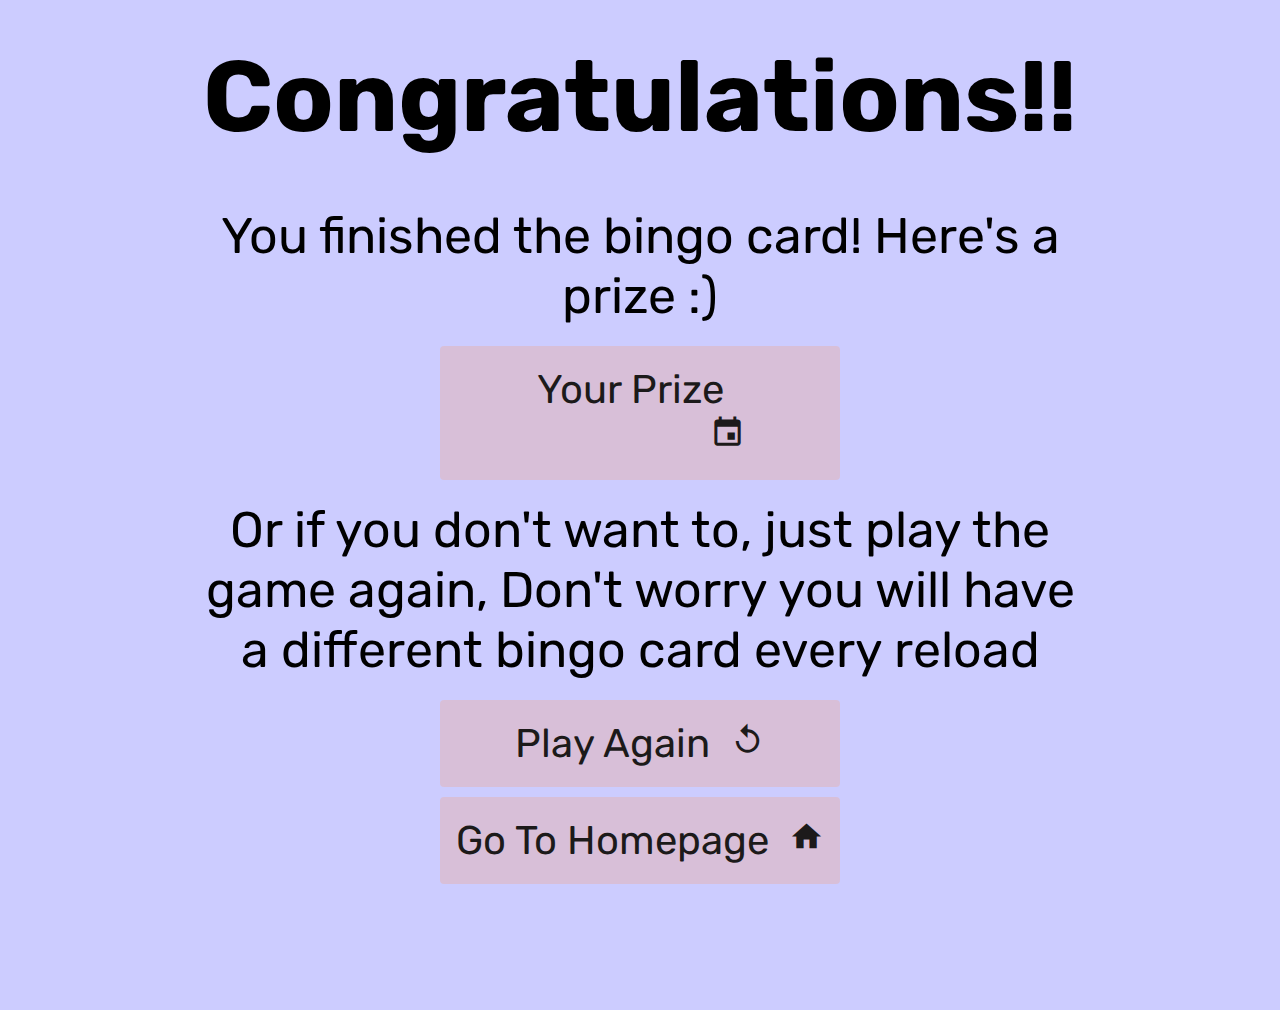
<file: BingoEnd.html>
<!DOCTYPE html>
<html lang= "en">
<head>
    <meta charset="UTF-8">
    <meta name= "viewport" content="width=device-width, inital-scale=1.0">
    <title>Bingo game End</title>
    <link rel="stylesheet" href="style.css">
    <link rel="preconnect" href="https://fonts.googleapis.com">
<link rel="preconnect" href="https://fonts.gstatic.com" crossorigin>
<link href="https://fonts.googleapis.com/css2?family=Rubik&display=swap" rel="stylesheet">
<link rel="stylesheet" href="https://fonts.googleapis.com/icon?family=Material+Icons">

    <style>
        body{
            background-color:#CCCCFF;
            height: 1000px;
        }
        h1{
            color: black;
            font-size: 100px;
          
        }
        p{
            font-size: 50px;
            margin-bottom: 20px;
           text-align: center;
        }
        .material-icons{
    font-size: 35px;
  }
    </style>
</head>
<body>
    <div class="container">
      <div id= "end" class="flex-center flex-column">
          <h1>Congratulations!!</h1>
          <p id="congratulations">You finished the bingo card! Here's a prize :)</p>
          <a href="https://www.youtube.com/watch?v=xvFZjo5PgG0" class="btn" style="margin-bottom:20px;">Your Prize &nbsp;<i class="material-icons">emoji_events</i></a>
          <p>Or if you don't want to, just play the game again, Don't worry you will have a different bingo card every reload</p>
          <a href="BingoGame.html" class="btn" style="margin-bottom:10px;">Play Again &nbsp;<i class="material-icons">replay</i></a>
          <a href="index.html" class="btn">Go To Homepage &nbsp;<i class="material-icons">home</i></a>
      </div>
    </div>
</body>
</file>
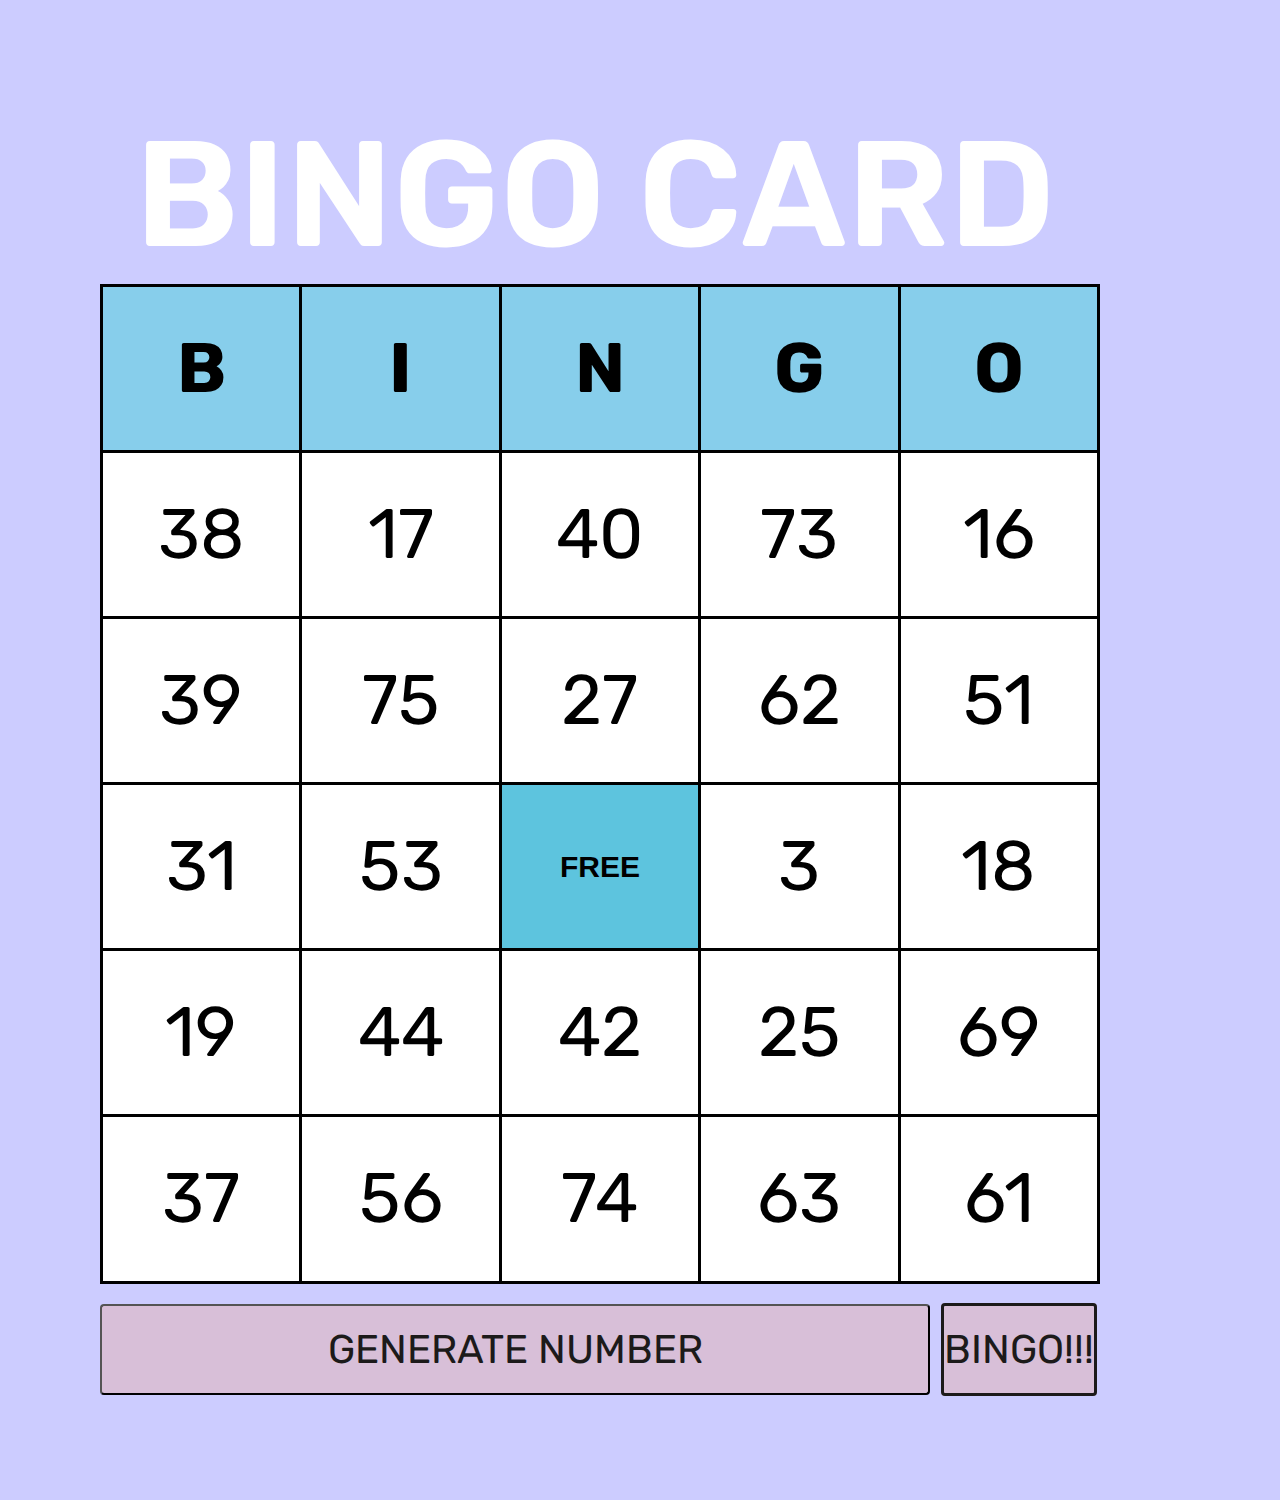
<file: BingoGame.html>
<!DOCTYPE html>
<html lang="en">
<head>
  <title>Bingo game</title>
  <meta name="viewport" content="width=device-width, initial-scale=1.0">
  <meta charset="utf-8">
  <link rel="preconnect" href="https://fonts.googleapis.com">
  <link rel="preconnect" href="https://fonts.gstatic.com" crossorigin>
  <link href="https://fonts.googleapis.com/css2?family=Rubik&display=swap" rel="stylesheet">
  <link rel="preconnect" href="https://fonts.googleapis.com">
<link rel="preconnect" href="https://fonts.gstatic.com" crossorigin>
<link href="https://fonts.googleapis.com/css2?family=Fredoka+One&display=swap" rel="stylesheet">
<link rel="stylesheet" href="style.css">
<style>
body {
  background-color:	#CCCCFF;
  display: flex;
  height: 1500px;
  align-content: center;
  justify-content: center;
  align-items: center;
}

h1 {
  font-family: 'Roboto', sans-serif; 
  font-size: 150px;
  font-weight: 600;
  margin: 0 auto;
  text-align: center;
  padding: 0px;
  color: white;
  font-family: 'Rubik', sans-serif;
  margin-left: 90px;
  
}
p{
  font-family: 'Roboto', sans-serif; 
  font-size: 120px;
  font-weight: 600;
  margin: 0 auto;
  text-align: center;
  padding: 10px;
  color: black;
  font-family: 'Fredoka One', cursive;
  position: relative;
  top: 100px;
}

#squarefree {
  font-family: Helvetica;
  margin: 0 auto;
  background: #5dc4de;
  text-align: center;
  font-weight: 600;
  font-size: 15pt;
}

#bingotable {
  margin-left: 100px;
  text-align: center;
  width: 1000px;
  height: 1000px;
  border-collapse: collapse;
  background: white;
}

th, td {
  font-family: Helvetica;
  margin: 0 auto;
  text-align: center;
  border: 3px solid black;
  width: 20%;
  font-family: 'Rubik', sans-serif;
  font-size: 70px;
  transition:0.5s
}
td:hover{
  background-color: 	#AFEEEE;
}
.orange {
  background: skyblue;
}
.btn{
    width: 830px;  
    font-family: 'Rubik', sans-serif;
    font-size: 40px;
    padding: 2rem 0;
    text-align: center;
    text-decoration: none;
    color: rgb(28, 26, 26);
    background: linear-gradient(90deg, rgb(216, 191, 216) 0%, rgb(216, 191, 216) 100%);
    border-radius: 4px;
    margin-left: 100px;
}
a:hover{
  cursor: pointer;
    box-shadow: 0 0.4rem 1.4rem 0 rgba(216, 191, 216 , .9);
    transition: transform 150ms;
    transform: scale(1.03);
    
}
a{ 
    font-size: 30px;
    padding: 2rem 0;
    text-align: center;
    text-decoration: none;
    color: rgb(28, 26, 26);
    background: linear-gradient(90deg, rgb(216, 191, 216) 0%, rgb(216, 191, 216) 100%);
    border-radius: 4px;
    border-style: solid;
}
</style>
</head>
<body onload="newCard()"> 
        <div id="container">
        <div id="header"> 
          <h1>BINGO CARD</h1>
          </div>
        <div id="content">
            <table id="bingotable">
                <tr>
                    <th class="orange" >B</th>
                    <th class="orange">I</th>
                    <th class="orange">N</th>
                    <th class="orange">G</th>
                    <th class="orange">O</th>
                </tr>
                <tr>
                    <td id="square0" onclick="box1()"> &nbsp;</td>
                    <td id="square1" onclick="box2()"> &nbsp;</td>
                    <td id="square2" onclick="box3()"> &nbsp;</td>
                    <td id="square3" onclick="box4()"> &nbsp;</td>
                    <td id="square4" onclick="box5()"> &nbsp;</td>
                </tr>
                <tr>
                    <td id="square5" onclick="box6()"> &nbsp;</td>
                    <td id="square6" onclick="box7()"> &nbsp;</td>
                    <td id="square7" onclick="box8()"> &nbsp;</td>
                    <td id="square8" onclick="box9()"> &nbsp;</td>
                    <td id="square9" onclick="box10()"> &nbsp;</td>
                </tr>
                <tr>
                    <td id="square10" onclick="box11()"> &nbsp;</td>
                    <td id="square11" onclick="box12()"> &nbsp;</td>
                    <td id="squarefree" style="font-size: 30px;"> FREE</td>
                    <td id="square12" onclick="box13()"> &nbsp;</td>
                    <td id="square13" onclick="box14()"> &nbsp;</td>
                </tr>
                <tr>
                    <td id="square14" onclick="box15()"> &nbsp;</td>
                    <td id="square15" onclick="box16()"> &nbsp;</td>
                    <td id="square16" onclick="box17()"> &nbsp;</td>
                    <td id="square17" onclick="box18()"> &nbsp;</td>
                    <td id="square18" onclick="box19()"> &nbsp;</td>
                </tr>
                <tr>
                    <td id="square19"onclick="box20()"> &nbsp;</td>
                    <td id="square20"onclick="box21()"> &nbsp;</td>
                    <td id="square21"onclick="box22()"> &nbsp;</td>
                    <td id="square22"onclick="box23()"> &nbsp;</td>
                    <td id="square23"onclick="box24()"> &nbsp;</td>
                </tr>
            </table>  
            <button onclick="myFunction()" class="btn" style="margin-top: 20px">GENERATE NUMBER</button>  
            <a href="BingoEnd.html" class="btn" style="margin-left: 10px;">BINGO!!!</a>      
        </div>
        </div>  
        <p id="demo"></p>
    <script>
  var usedNums = new Array(76);
  
  function newCard() {
    for(var i=0; i < 24; i++) {  
      setSquare(i);
    }
  }
  
  function setSquare(thisSquare) {
    var currSquare = "square"+thisSquare;
    var newNum;
    
    var colPlace =new Array(0,1,2,3,4,0,1,2,3,4,0,1,3,4,0,1,2,3,4,0,1,2,3,4);	
    do {
      newNum = getNewNum() + 1;
    }
    while (usedNums[newNum]);
    
    usedNums[newNum] = true;
    document.getElementById(currSquare).innerHTML = newNum;
  }
  
  function getNewNum() {
    return Math.floor(Math.random() * 75);
  }
  
  
  function box1() { 
    document.getElementById("square0").innerHTML = "X";
  }
  
  function box2() {
    document.getElementById("square1").innerHTML = "X";
  }
  
  function box3() {
    document.getElementById("square2").innerHTML = "X";
  }
  
  function box4() {
    document.getElementById("square3").innerHTML = "X";
  }
  
  function box5() {
    document.getElementById("square4").innerHTML = "X";
  }
  
  function box6() {
    document.getElementById("square5").innerHTML = "X";
  }
  
  function box7() {
    document.getElementById("square6").innerHTML = "X";
  }
  
  function box8() {
    document.getElementById("square7").innerHTML = "X";
  }
  
  function box9() {
    document.getElementById("square8").innerHTML = "X";
  }
  
  function box10() {
    document.getElementById("square9").innerHTML = "X";
  }
  
  function box11() {
    document.getElementById("square10").innerHTML = "X";
  }
  
  function box12() {
    document.getElementById("square11").innerHTML = "X";
  }
  
  function box13() {
    document.getElementById("square12").innerHTML = "X";
  }
  
  function box14() {
    document.getElementById("square13").innerHTML = "X";
  }
  
  function box15() {
    document.getElementById("square14").innerHTML = "X";
  }
  
  function box16() {
    document.getElementById("square15").innerHTML = "X";
  }
  
  function box17() {
    document.getElementById("square16").innerHTML = "X";
  }
  
  function box18() {
    document.getElementById("square17").innerHTML = "X";
  }
  
  function box19() {
    document.getElementById("square18").innerHTML = "X";
  }
  
  function box20() {
    document.getElementById("square19").innerHTML = "X";
  }
  
  function box21() {
    document.getElementById("square20").innerHTML = "X";
  }
  
  function box22() {
    document.getElementById("square21").innerHTML = "X";
  }
  
  function box23() {
    document.getElementById("square22").innerHTML = "X";
  }
  
  function box24() {
    document.getElementById("square23").innerHTML = "X";
  }
  
  function myFunction() {
    document.getElementById("demo").innerHTML = "THE NUMBER GENERATED IS:"+" "+ Math.floor((Math.random() * 75) + 1);
  }
  
     </script> 
</body>
</html>
</file>
<file: style.css>
:root{
    background-color: #CCCCFF;
}
*{
    box-sizing: border-box;
    margin: 0;
    padding: 0;
    font-size: 62.5%;
    font-family: 'Rubik', sans-serif;  
}
h1{
    font-size: 5.4rem;
    color: #fff;
    margin-bottom: 5rem;
    text-align: center;
}
.container{
    width: 100vw;
    height: 100vh;
    display: flex;
    justify-content: center;
    align-items: center;
    max-width: 80rem;
    margin:  auto;
    margin-top: 10px;
    padding:2rem;
    font-size: 60px;
}
.flex-column{
    display: flex;
    flex-direction: column;
}
.flex-center{
    justify-content: center;
    align-items: center;
}
.justify-center{
    justify-content: center;
}
.text-center{
    text-align: center;
}
.hidden{
    display: none;
}

.btn:hover{
    cursor: pointer;
    box-shadow: 0 0.4rem 1.4rem 0 rgba(216, 191, 216 , .9);
    transition: transform 150ms;
    transform: scale(1.03);
}
.btn{
    width: 400px; 
    font-size: 40px;
    padding: 2rem 0;
    text-align: center;
    text-decoration: none;
    color: rgb(28, 26, 26);
    background: linear-gradient(90deg, rgb(216, 191, 216) 0%, rgb(216, 191, 216) 100%);
    border-radius: 4px;
}
</file>
